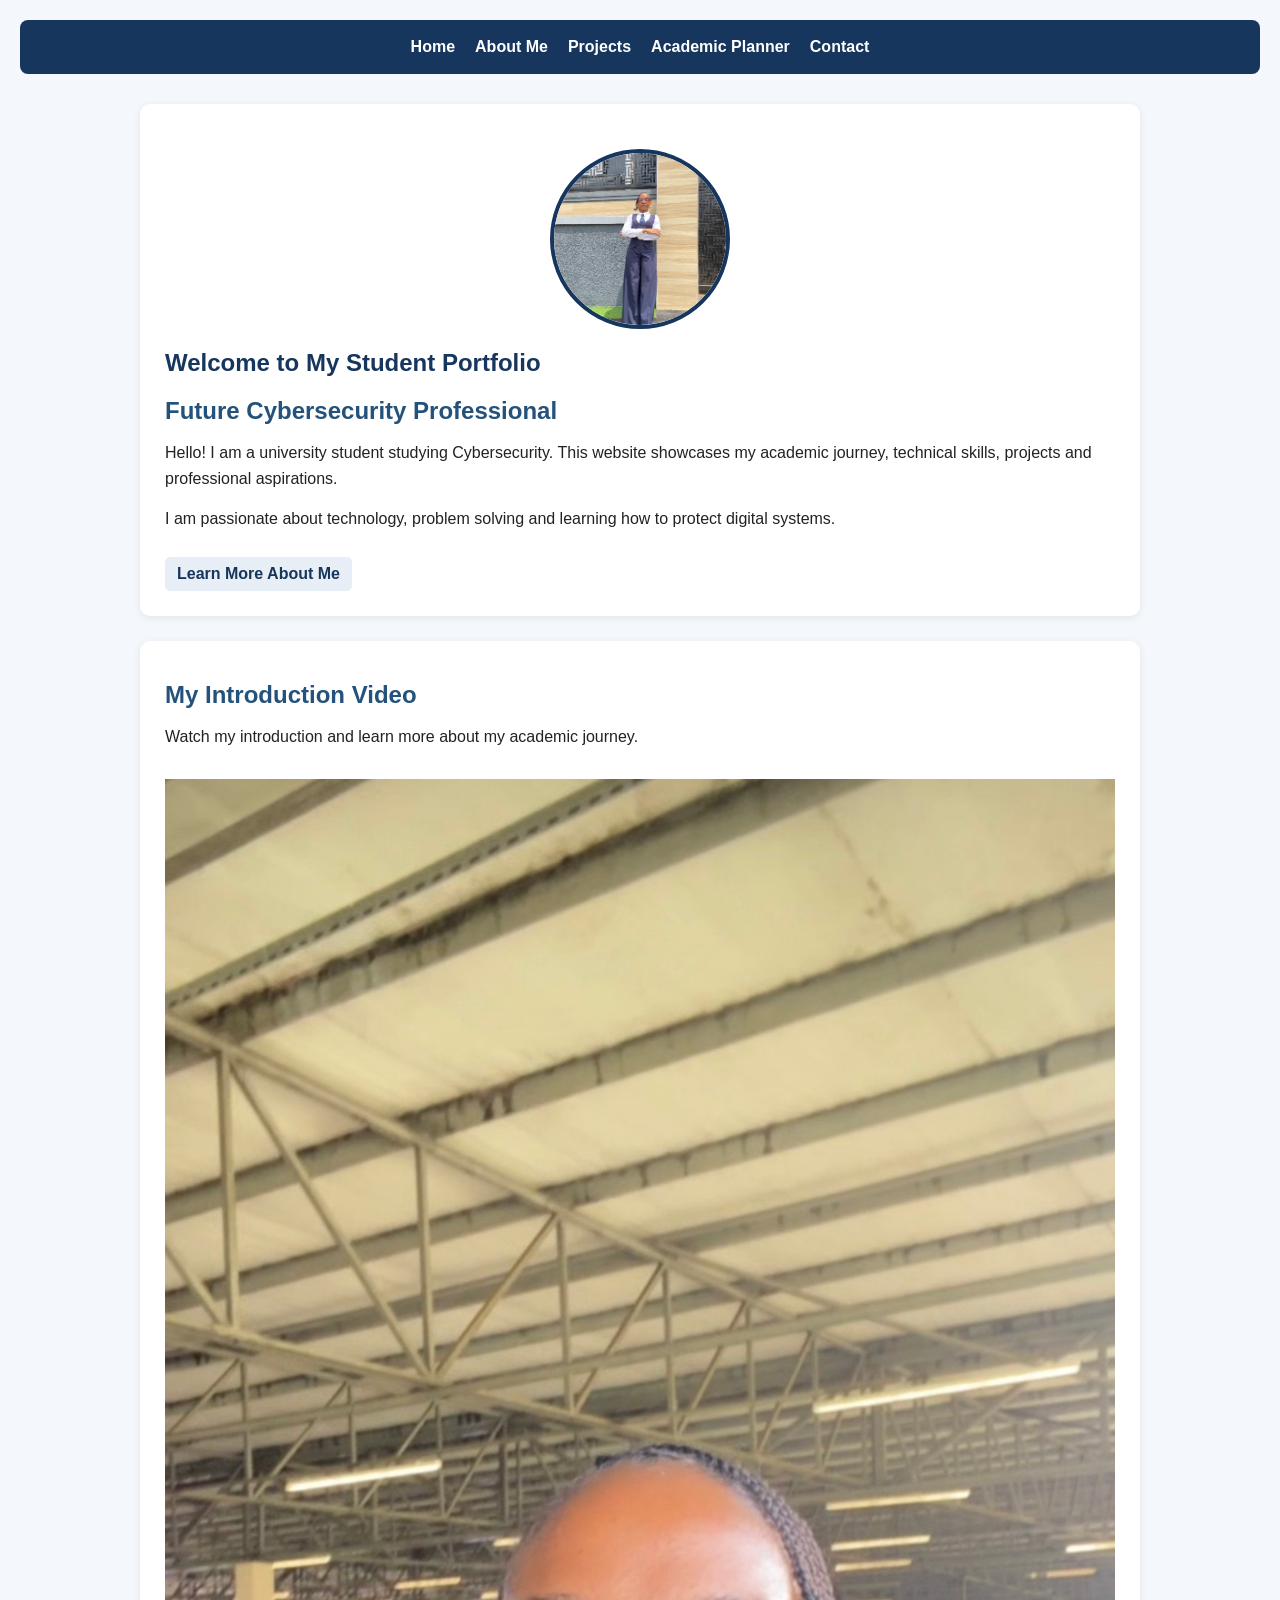
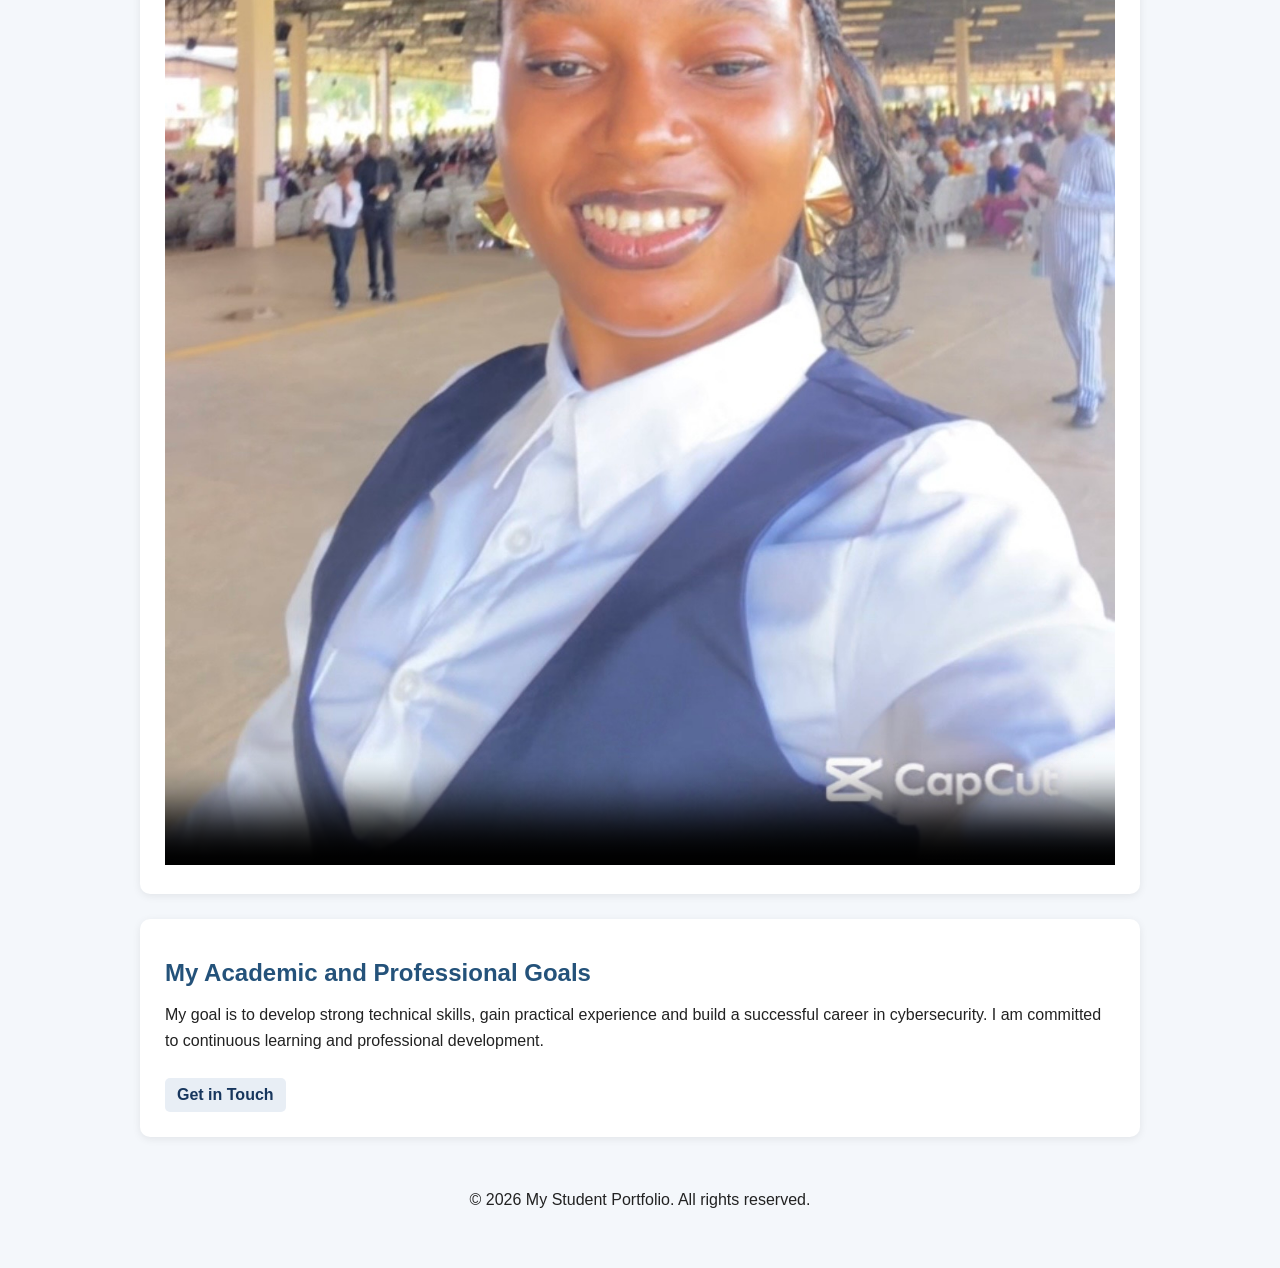
<file: index.html>
<!DOCTYPE html>
<html lang="en">
<head>
    <meta charset="UTF-8">
    <meta name="viewport" content="width=device-width, initial-scale=1.0">
    <title>My Student Portfolio</title>
    <link rel="stylesheet" href="css/style.css">
</head>
<body>

<nav>
    <a href="index.html">Home</a>
    <a href="about.html">About Me</a>
    <a href="project.html">Projects</a>
    <a href="planner.html">Academic Planner</a>
    <a href="contact.html">Contact</a>
</nav>

<main>
    <section>
        <img
    src="images/IMG_8097.jpeg"
    alt="My profile photograph"
    class="profile-image"
>
        <h1>Welcome to My Student Portfolio</h1>

        <h2>Future Cybersecurity Professional</h2>

        <p>
            Hello! I am a university student studying
            Cybersecurity. This website showcases my
            academic journey, technical skills, projects
            and professional aspirations.
        </p>

        <p>
            I am passionate about technology, problem
            solving and learning how to protect digital
            systems.
        </p>

        <a href="about.html">Learn More About Me</a>
    </section>
    
<section>
    <h2>My Introduction Video</h2>

    <p>Watch my introduction and learn more about my academic journey.</p>

    <video controls poster="images/video-thumbnail.jpg">
        <source src="media/Cybersecurity%20portfolio%20.MOV" type="video/quicktime">
        Your browser does not support video playback.
    </video>
</section>

<section>
    <h2>My Academic and Professional Goals</h2>
    <p>
        My goal is to develop strong technical skills,
        gain practical experience and build a successful
        career in cybersecurity. I am committed to
        continuous learning and professional development.
    </p>
    <a href="contact.html">Get in Touch</a>
</section>
</main>

<footer>
    <p>&copy; 2026 My Student Portfolio. All rights reserved.</p>
</footer>


</body>
</html>
</file>
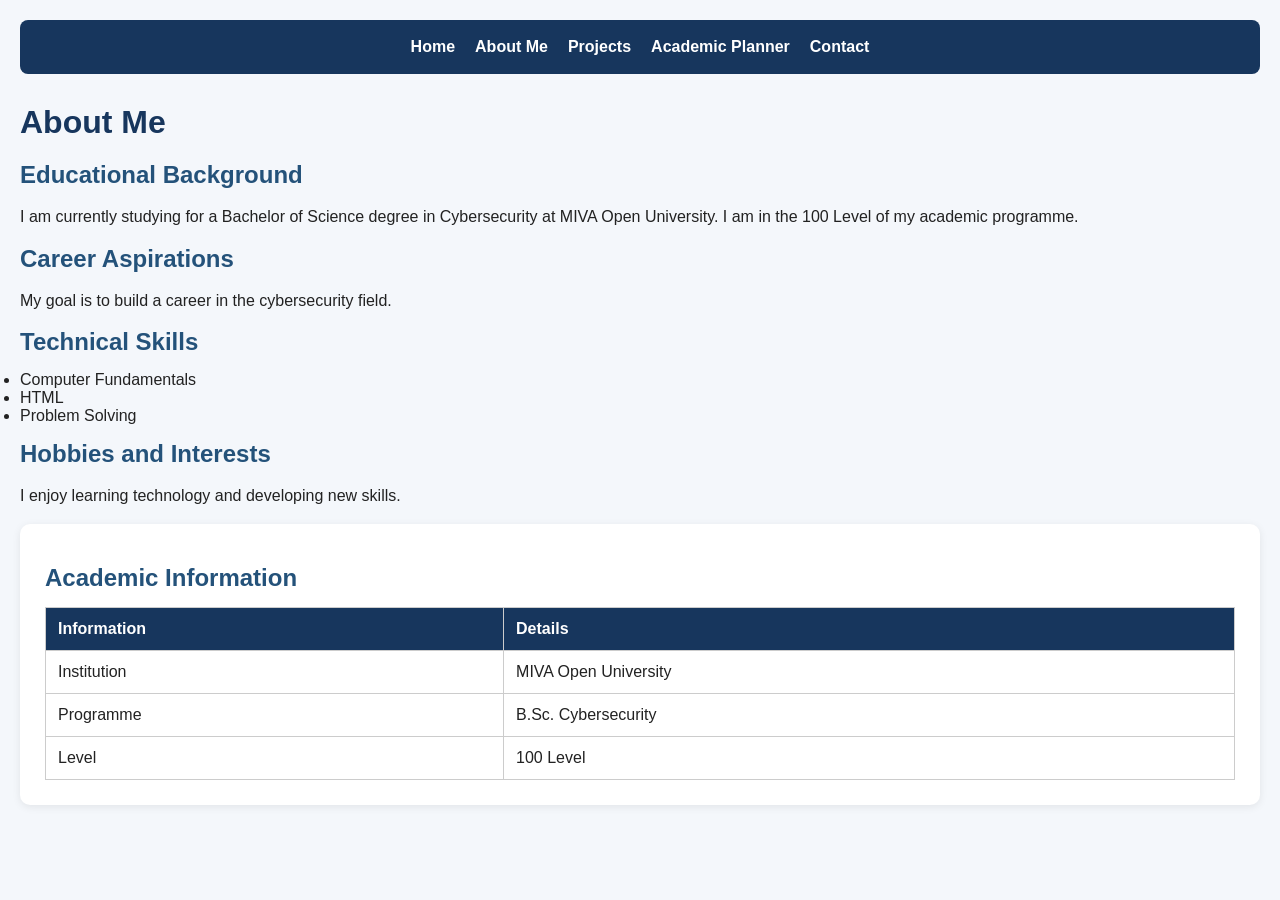
<file: about.html>
<!DOCTYPE html>
<html lang="en">
<head>
    <meta charset="UTF-8">
    <meta name="viewport" content="width=device-width, initial-scale=1.0">
    <title>About Me</title>
    <link rel="stylesheet" href="css/style.css">
</head>
<body>

<nav>
    <a href="index.html">Home</a>
    <a href="about.html">About Me</a>
    <a href="project.html">Projects</a>
    <a href="planner.html">Academic Planner</a>
    <a href="contact.html">Contact</a>
</nav>

    <h1>About Me</h1>

    <h2>Educational Background</h2>
    <p>
    I am currently studying for a Bachelor of Science
    degree in Cybersecurity at MIVA Open University.
    I am in the 100 Level of my academic programme.
</p>

    <h2>Career Aspirations</h2>
    <p>My goal is to build a career in the cybersecurity field.</p>

    <h2>Technical Skills</h2>
    <ul>
        <li>Computer Fundamentals</li>
        <li>HTML</li>
        <li>Problem Solving</li>
    </ul>

    <h2>Hobbies and Interests</h2>
    <p>I enjoy learning technology and developing new skills.</p>

<section>
    <h2>Academic Information</h2>

    <table border="1">
        <tr>
            <th>Information</th>
            <th>Details</th>
        </tr>

        <tr>
            <td>Institution</td>
            <td>MIVA Open University</td>
        </tr>

        <tr>
            <td>Programme</td>
            <td>B.Sc. Cybersecurity</td>
        </tr>

        <tr>
            <td>Level</td>
            <td>100 Level</td>
        </tr>
    </table>
</section>

</body>
</html>
</file>
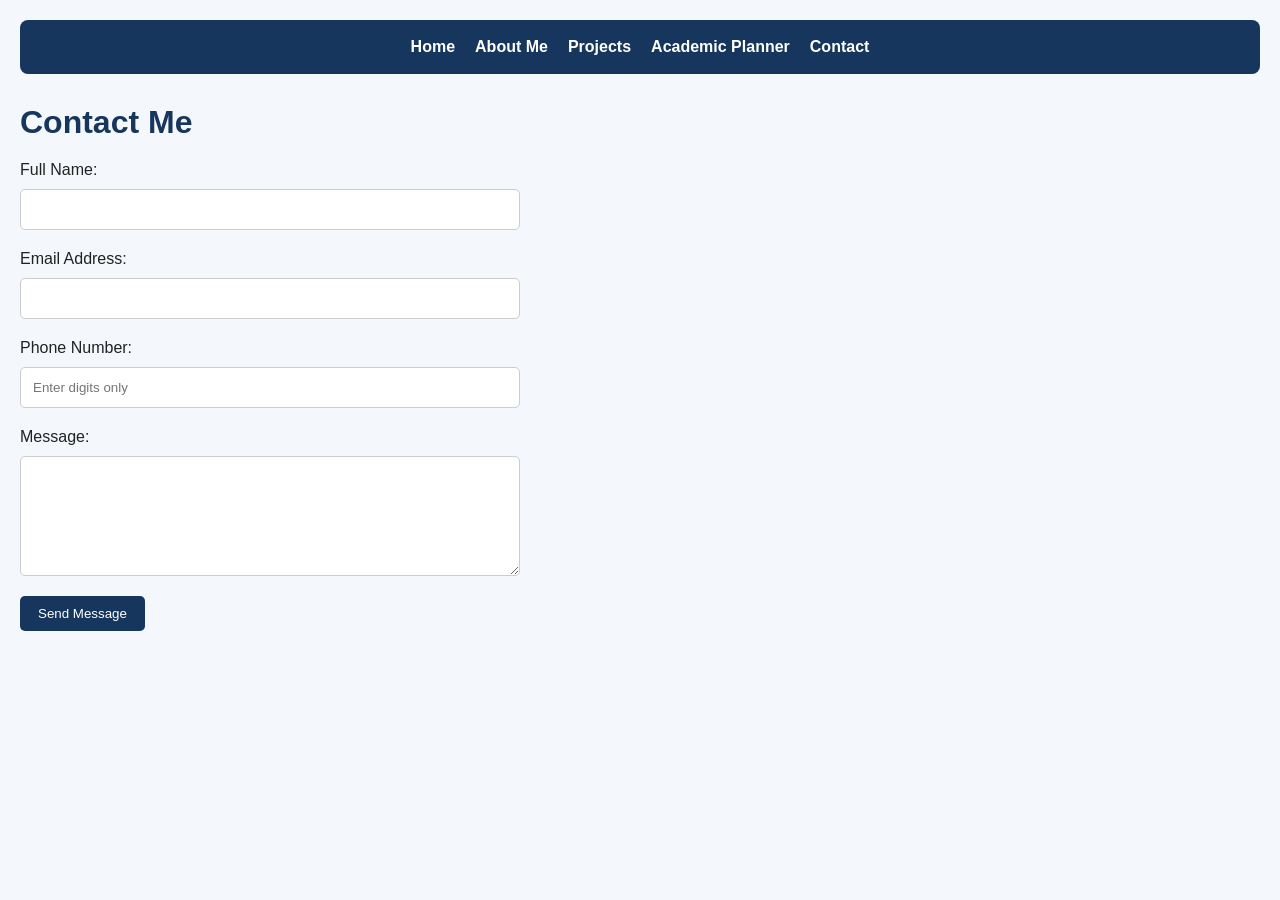
<file: contact.html>
<!DOCTYPE html>
<html lang="en">
<head>
    <meta charset="UTF-8">
    <meta name="viewport" content="width=device-width, initial-scale=1.0">
    <title>Contact Me</title>
    <link rel="stylesheet" href="css/style.css">
</head>
<body>

<nav>
    <a href="index.html">Home</a>
    <a href="about.html">About Me</a>
    <a href="project.html">Projects</a>
    <a href="planner.html">Academic Planner</a>
    <a href="contact.html">Contact</a>
</nav>

    <h1>Contact Me</h1>

    <form id="contact-form">

        <label for="name">Full Name:</label>
        <input type="text" id="name" required>

        <label for="email">Email Address:</label>
        <input type="email" id="email" required>

        <label for="phone">Phone Number:</label>
        <input type="tel" id="phone" placeholder="Enter digits only" pattern="[0-9]+" required>

        <label for="message">Message:</label>
        <textarea id="message" required></textarea>

        <button type="submit">Send Message</button>

        <p id="form-feedback"></p>

    </form>
<script src="js/script.js"></script>
</body>
</html>
</file>
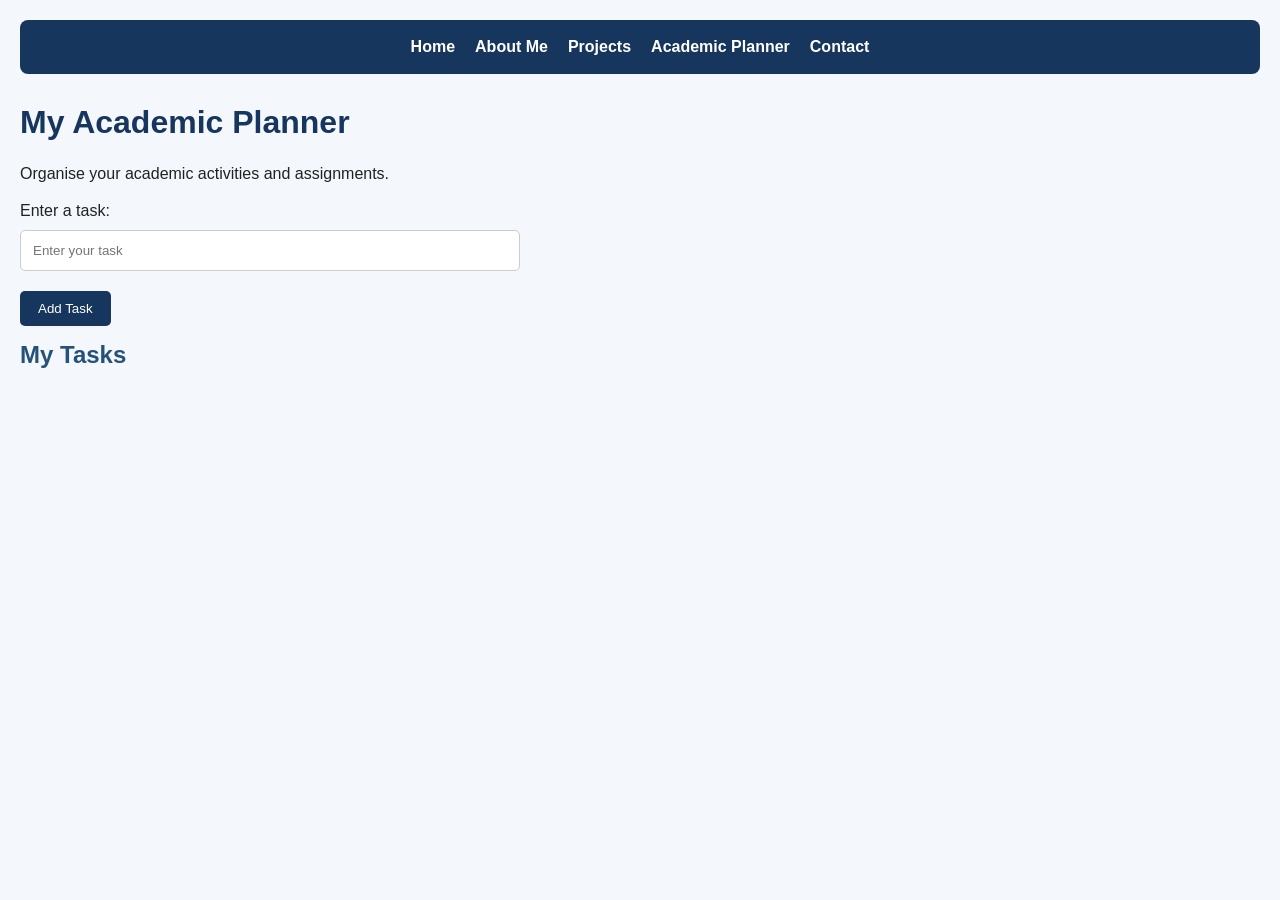
<file: planner.html>
<!DOCTYPE html>
<html lang="en">
<head>
    <meta charset="UTF-8">
    <meta name="viewport" content="width=device-width, initial-scale=1.0">
    <title>Academic Planner</title>
    <link rel="stylesheet" href="css/style.css">
</head>
<body>

<nav>
    <a href="index.html">Home</a>
    <a href="about.html">About Me</a>
    <a href="project.html">Projects</a>
    <a href="planner.html">Academic Planner</a>
    <a href="contact.html">Contact</a>
</nav>

    <h1>My Academic Planner</h1>

    <p>Organise your academic activities and assignments.</p>

    <form id="task-form">
        <label for="task-input">Enter a task:</label>
        <input type="text" id="task-input" placeholder="Enter your task" required>
        <button type="submit">Add Task</button>
    </form>

    <h2>My Tasks</h2>
    <ul id="task-list"></ul>
<script src="js/script.js"></script>
</body>
</html>
</file>
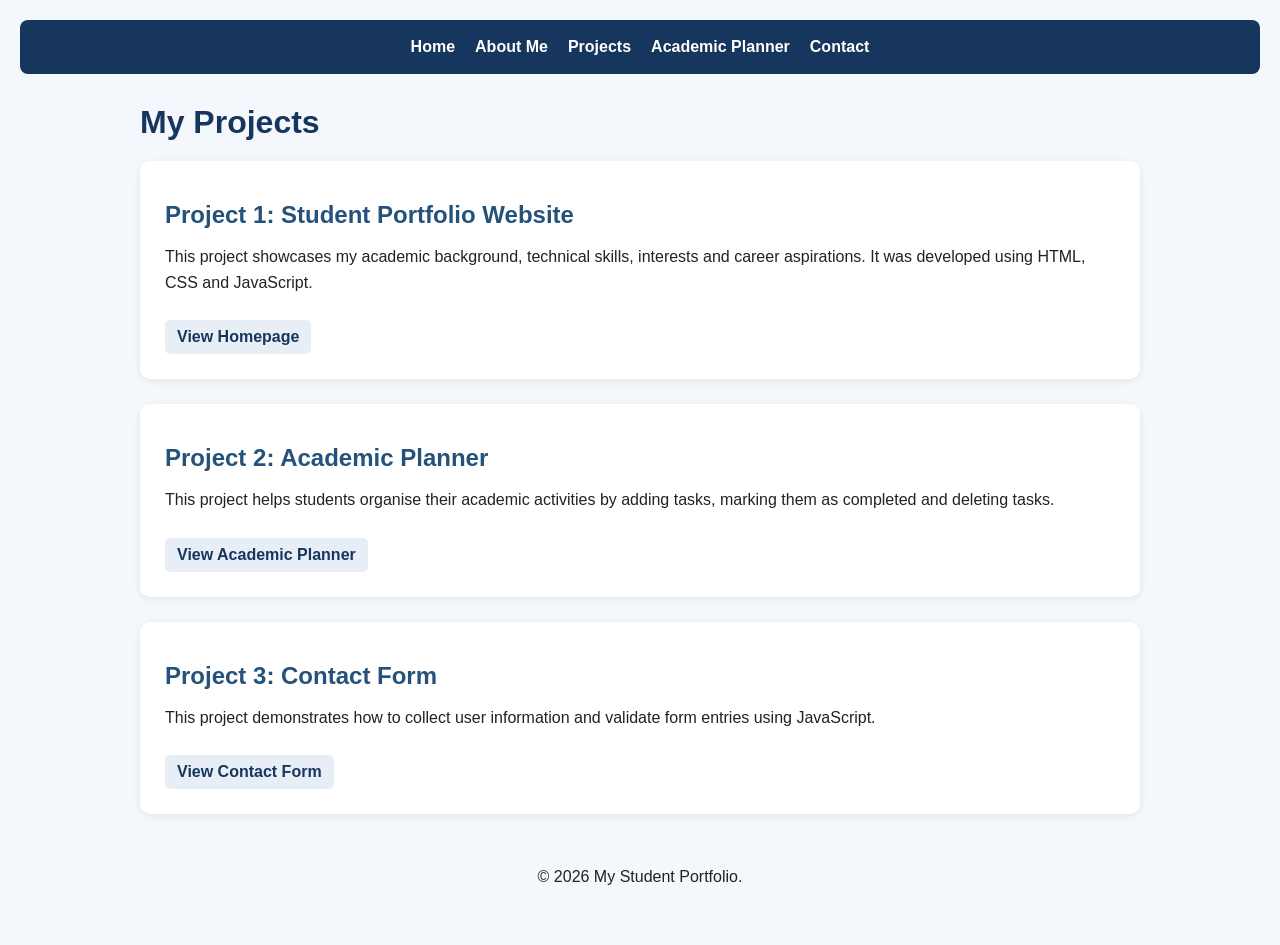
<file: project.html>
<!DOCTYPE html>
<html lang="en">
<head>
    <meta charset="UTF-8">
    <meta name="viewport" content="width=device-width, initial-scale=1.0">
    <title>My Projects</title>
    <link rel="stylesheet" href="css/style.css">
</head>
<body>

<nav>
    <a href="index.html">Home</a>
    <a href="about.html">About Me</a>
    <a href="project.html">Projects</a>
    <a href="planner.html">Academic Planner</a>
    <a href="contact.html">Contact</a>
</nav>

<main>
    <h1>My Projects</h1>

    <section>
        <h2>Project 1: Student Portfolio Website</h2>
        <p>
            This project showcases my academic background,
            technical skills, interests and career aspirations.
            It was developed using HTML, CSS and JavaScript.
       </p>
        <a href="index.html">View Homepage</a>
    </section>

    <section>
        <h2>Project 2: Academic Planner</h2>
        <p>
            This project helps students organise their academic
            activities by adding tasks, marking them as completed
            and deleting tasks.
        </p>
        <a href="planner.html">View Academic Planner</a>
    </section>

    <section>
        <h2>Project 3: Contact Form</h2>
        <p>
            This project demonstrates how to collect user
            information and validate form entries using JavaScript.
        </p>
        <a href="contact.html">View Contact Form</a>
    </section>
</main>

<footer>
    <p>&copy; 2026 My Student Portfolio.</p>
</footer>

</body>
</html>
</file>
<file: css/style.css>
* {
    margin: 0;
    padding: 0;
    box-sizing: border-box;
}

body {
    font-family: Arial, sans-serif;
    background-color: #f4f7fb;
    color: #222;
    padding: 20px;
}

h1 {
    color: #17365d;
    margin-bottom: 20px;
}

h2 {
    color: #24527a;
    margin: 15px 0;
}

p {
    line-height: 1.6;
    margin-bottom: 15px;
}

button {
    background-color: #17365d;
    color: white;
    padding: 10px 18px;
    border: none;
    border-radius: 5px;
}

/* NAVIGATION MENU */

nav {
    background-color: #17365d;
    padding: 18px;
    display: flex;
    justify-content: center;
    flex-wrap: wrap;
    gap: 20px;
    border-radius: 8px;
    margin-bottom: 30px;
}

nav a {
    color: white;
    text-decoration: none;
    font-weight: bold;
}

nav a:hover {
    color: #f4c542;
}

/* FORM ELEMENTS */

input, textarea {
    display: block;
    width: 100%;
    max-width: 500px;
    padding: 12px;
    margin: 10px 0 20px;
    border: 1px solid #ccc;
    border-radius: 5px;
}

textarea {
    min-height: 120px;
}

button {
    cursor: pointer;
}

button:hover {
    background-color: #24527a;
}

/* RESPONSIVE DESIGN */

@media screen and (max-width: 600px) {

    body {
        padding: 12px;
    }

    nav {
        flex-direction: column;
        align-items: center;
        gap: 15px;
    }

    h1 {
        font-size: 25px;
    }

    input, textarea {
        width: 100%;
    }

    button {
        width: 100%;
    }

}
/* MAIN CONTENT */
main {
    max-width: 1000px;
    margin: auto;
}

section {
    background-color: white;
    padding: 25px;
    margin-bottom: 25px;
    border-radius: 10px;
    box-shadow: 0 2px 8px rgba(0, 0, 0, 0.08);
}

a {
    color: #17365d;
    font-weight: bold;
}

a:hover {
    color: #d49b00;
}

/* FOOTER */
footer {
    text-align: center;
    padding: 20px;
    margin-top: 30px;
}

/* TABLE */
table {
    width: 100%;
    border-collapse: collapse;
    margin-top: 15px;
    background-color: white;
}

th, td {
    padding: 12px;
    text-align: left;
    border: 1px solid #ccc;
}

th {
    background-color: #17365d;
    color: white;
}

/* VIDEO */
video {
    max-width: 100%;
    margin-top: 15px;
}

/* PROJECT LINKS */
section a {
    display: inline-block;
    margin-top: 10px;
    text-decoration: none;
    padding: 8px 12px;
    border-radius: 5px;
    background-color: #e8eef5;
}
/* PROFILE IMAGE */
.profile-image {
    width: 180px;
    height: 180px;
    object-fit: cover;
    border-radius: 50%;
    display: block;
    margin: 20px auto;
    border: 4px solid #17365d;
}
</file>
